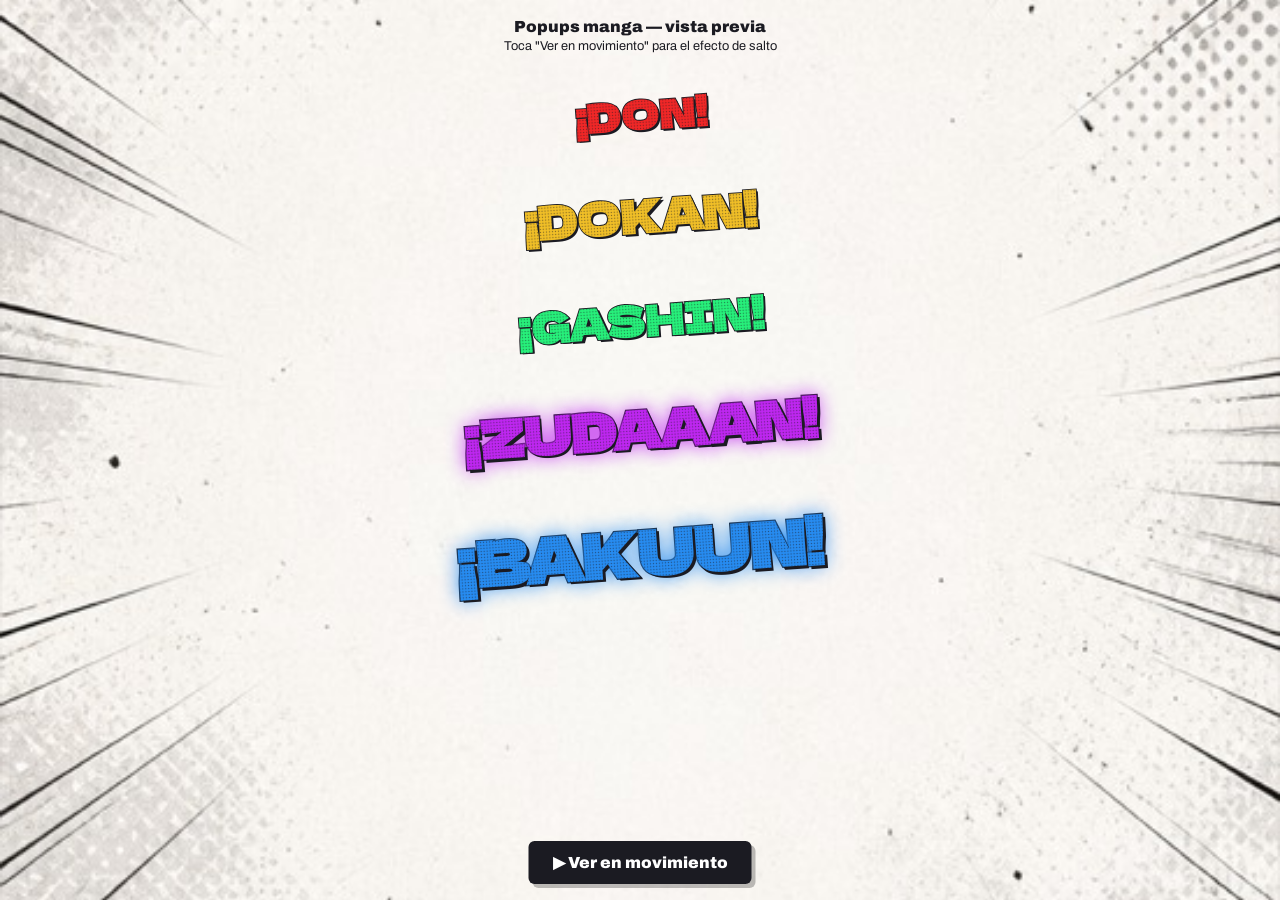
<file: preview-popups.html>
<!doctype html>
<html lang="es" data-skin="manga">
<head>
<meta charset="UTF-8" />
<meta name="viewport" content="width=device-width, initial-scale=1.0, viewport-fit=cover" />
<title>Typo — preview popups manga</title>
<link href="https://fonts.googleapis.com/css2?family=Dela+Gothic+One&family=Archivo:wght@800;900&display=swap" rel="stylesheet" />
<link rel="stylesheet" href="skins.css" />
<style>
  html, body { margin: 0; }
  body { min-height: 100vh; background: #e7e0d0; font-family: "Archivo", sans-serif; }
  /* fondo fijo tipo .pcb-scene (robusto en móvil, sin background-attachment:fixed) */
  .scene {
    position: fixed; inset: 0; z-index: -1;
    background: #e7e0d0 url("manga-bg.jpg") center center / cover no-repeat;
  }
  .head {
    text-align: center;
    padding: 1.1rem 1rem 0.4rem;
    font-weight: 900;
    color: #1b1b22;
  }
  .head small { display: block; font-weight: 400; font-size: 0.8rem; margin-top: 0.25rem; }
  .wrap {
    display: flex;
    flex-direction: column;
    align-items: center;
    gap: 2.6rem;
    padding: 1.6rem 1rem 6rem;
  }
  /* los popups del juego usan position:fixed; aquí los apilamos en columna */
  .typo-sfx.preview {
    position: relative;
    left: auto; top: auto;
    transform: rotate(-4deg);
    opacity: 1;
  }
  .replay {
    position: fixed;
    bottom: calc(16px + env(safe-area-inset-bottom));
    left: 50%;
    transform: translateX(-50%);
    z-index: 20;
    padding: 0.75rem 1.5rem;
    font: 900 1rem "Archivo", sans-serif;
    color: #fff;
    background: #1b1b22;
    border: none;
    border-radius: 6px;
    box-shadow: 4px 4px 0 rgba(0,0,0,0.25);
  }
</style>
</head>
<body>
  <div class="scene" aria-hidden="true"></div>
  <div class="head">Popups manga — vista previa<small>Toca "Ver en movimiento" para el efecto de salto</small></div>
  <div class="wrap" id="wrap"></div>
  <button class="replay" id="replay">▶ Ver en movimiento</button>
  <script>
    var items = [
      { t: "¡DON!",     s: 2.4, hue: 0 },
      { t: "¡DOKAN!",   s: 2.8, hue: 45 },
      { t: "¡GASHIN!",  s: 2.6, hue: 145 },
      { t: "¡ZUDAAAN!", s: 3.2, hue: 285, epic: true },
      { t: "¡BAKUUN!",  s: 3.8, hue: 210, epic: true }
    ];
    var wrap = document.getElementById("wrap");
    function build(anim) {
      wrap.innerHTML = "";
      items.forEach(function (it) {
        var n = document.createElement("div");
        n.className = "typo-sfx preview" + (it.epic ? " epic" : "");
        n.textContent = it.t;
        n.setAttribute("data-sfx", it.t);
        n.style.fontSize = it.s + "rem";
        n.style.setProperty("--sfx-color", "hsl(" + it.hue + ", 88%, 55%)");
        wrap.appendChild(n);
        if (anim) { requestAnimationFrame(function () { n.classList.add("go"); }); }
      });
    }
    build(false);
    document.getElementById("replay").addEventListener("click", function () {
      build(true);
      setTimeout(function () { build(false); }, 1300);
    });
  </script>
</body>
</html>
</file>
<file: skins.css>
/* ═══════════════════════════════════════════════════════════════════════════
   TYPO · SKINS
   Cada skin redefine SOLO tokens. La geometría del keycap (socket > cuerpo >
   4 paredes > tapa) nunca cambia. Si una skin necesita tocar estructura,
   está mal pensada.

   Uso:  <html data-skin="manga">
   ═══════════════════════════════════════════════════════════════════════════ */

/* ═══════════════════════════════════════════════════════════════════════════
   MANGA — tinta, trama y línea cinética.
   Regla del estilo: el volumen NO se pinta con degradado, se pinta con TRAMA.
   Pero la luz manda igual: una sola fuente arriba-izquierda.
   · la tecla acumula hatching abajo-derecha (donde no llega la luz)
   · el socket acumula trama arriba-izquierda (su pared en sombra)
   · ese inverso es lo que hunde el hueco y levanta la tecla
   ═══════════════════════════════════════════════════════════════════════════ */
[data-skin="manga"] {
  --ink: #1b1b22;
  --paper: #e7e0d0;
  --tone: rgba(20, 20, 26, 0.92);

  --accent: #14141a;
  --error: #14141a;
  --dup: #14141a;
  --text: #14141a;
  --text-muted: rgba(20, 20, 26, 0.6);

  /* ── PLACA = viñeta de manga ── */
  --plate-radius: 3px;
  --plate-pad: 14px;
  --plate-gap: 11px;
  --plate-border: 4px solid var(--ink);
  --plate-tex: radial-gradient(circle, rgba(20, 20, 26, 0.13) 1.1px, transparent 1.5px);
  --plate-tex-size: 7px 7px;
  --plate-bg: linear-gradient(0deg, #fff, #fff);
  --plate-shadow: 8px 8px 0 var(--ink);
  --plate-blur: none;
  --plate-filter: url(#typo-ink);

  /* ── SOCKET: el hueco se dibuja con TRAMA, acumulada arriba-izquierda ── */
  --socket-radius: 2px;
  --socket-bg:
    radial-gradient(130% 120% at 88% 88%, rgba(246, 241, 230, 1) 26%, rgba(246, 241, 230, 0) 78%),
    radial-gradient(circle, var(--tone) 1.05px, transparent 1.5px) 0 0 / 6.6px 6.6px,
    var(--paper);
  --socket-shadow: none;
  --socket-border: 2.5px solid var(--ink);

  /* ── CUERPO: papel blanco con contorno de tinta ── */
  --body-inset: 3px 3px 7px 3px;
  --body-radius: 2px;
  --body-bg: #f6f1e6;
  --body-shadow: 5px 5px 0 var(--ink);   /* sombra proyectada: tinta sólida, SIN blur */
  --body-border: 3px solid var(--ink);

  /* ── PAREDES: hatching. Arriba limpia (luz), abajo densa, lados a 45° ── */
  --wall-t: #f6f1e6;
  --wall-b: repeating-linear-gradient(90deg, var(--ink) 0 1.3px, #f6f1e6 1.3px 5.2px);
  --wall-l: repeating-linear-gradient(45deg, rgba(27, 27, 34, 0.55) 0 1px, #f6f1e6 1px 6.5px);
  --wall-r: repeating-linear-gradient(-45deg, rgba(27, 27, 34, 0.55) 0 1px, #f6f1e6 1px 6.5px);
  --wall-t-shadow: none;
  --wall-b-shadow: none;

  /* ── TAPA: el hatching se acumula abajo-derecha + brillo de blanco reservado ── */
  --dish-radius: 2px;
  --dish-bg:
    radial-gradient(40% 28% at 26% 20%, #fffdf7 0 62%, transparent 66%),   /* especular reservado */
    repeating-linear-gradient(45deg, rgba(27, 27, 34, 0.55) 0 1.1px, transparent 1.1px 6.6px),
    #f6f1e6;
  --dish-shadow: inset -3px -3px 0 rgba(20, 20, 26, 0.14);
  --dish-border: 2px solid var(--ink);

  /* ── LEYENDA ── */
  --legend-font: "Dela Gothic One", "Archivo", sans-serif;
  --legend-size: clamp(1.2rem, 6vw, 1.75rem);
  --legend-weight: 400;
  --legend-ink: var(--ink);
  --legend-shadow: 2px 0 0 #fff, -2px 0 0 #fff, 0 2px 0 #fff, 0 -2px 0 #fff,
                   1.4px 1.4px 0 #fff, -1.4px 1.4px 0 #fff, 1.4px -1.4px 0 #fff, -1.4px -1.4px 0 #fff;
  --mark-ink: rgba(20, 20, 26, 0.62);

  /* ── ARRASTRE: la tecla se rellena de screentone 50% ── */
  --sel-socket-bg: var(--socket-bg);
  --sel-socket-shadow: none;
  --sel-body-inset: 4px 3px 6px 3px;
  --sel-body-bg: radial-gradient(circle, var(--ink) 1.5px, transparent 1.9px) 0 0 / 5px 5px, #fff;
  --sel-body-shadow: 2px 2px 0 var(--ink);
  --sel-wall-t: #fff;
  --sel-wall-b: var(--ink);
  --sel-wall-l: repeating-linear-gradient(45deg, var(--ink) 0 1.5px, #fff 1.5px 4px);
  --sel-wall-r: repeating-linear-gradient(-45deg, var(--ink) 0 1.5px, #fff 1.5px 4px);
  --sel-dish-bg:
    radial-gradient(30% 20% at 26% 20%, rgba(255, 255, 255, 0.85) 0 62%, transparent 66%),
    radial-gradient(circle, var(--ink) 1.5px, transparent 1.9px) 0 0 / 5px 5px,
    #fff;
  --sel-dish-shadow: inset -3px -3px 0 rgba(20, 20, 26, 0.2);
  --sel-legend-ink: var(--ink);
  --sel-legend-shadow: var(--legend-shadow);

  /* ── ACIERTO: NEGATIVO. Tinta plena, letra en blanco reservado + ráfaga detrás ── */
  --ok-socket-bg: transparent;
  --ok-socket-shadow: none;
  --ok-body-bg: var(--ink);
  --ok-body-shadow: none;
  --ok-wall-t: #3a3a42;
  --ok-wall-b: #000;
  --ok-wall-l: repeating-linear-gradient(45deg, #000 0 1px, #24242b 1px 5px);
  --ok-wall-r: repeating-linear-gradient(-45deg, #000 0 1px, #24242b 1px 5px);
  --ok-dish-bg:
    radial-gradient(26% 18% at 26% 20%, rgba(255, 255, 255, 0.85) 0 60%, transparent 64%),
    var(--ink);
  --ok-dish-shadow: inset 3px 3px 0 rgba(255, 255, 255, 0.12);
  --ok-legend-ink: #fff;
  --ok-legend-shadow: none;
  --ok-anim: typoPulse 0.48s ease;
  /* la ráfaga de impacto: líneas radiales, DETRÁS de la tecla */
  --key-behind-inset: -13%;
  --key-behind-mask: radial-gradient(closest-side, transparent 50%, #000 60%, transparent 100%);

  /* ── ERROR: cross-hatch furioso. Sin color: es rabia de tinta ── */
  --err-socket-bg: var(--socket-bg);
  --err-socket-shadow: none;
  --err-body-bg:
    repeating-linear-gradient(45deg, var(--ink) 0 1.4px, transparent 1.4px 5px),
    repeating-linear-gradient(-45deg, var(--ink) 0 1.4px, transparent 1.4px 5px),
    #fff;
  --err-body-shadow: 5px 5px 0 var(--ink);
  --err-wall-t: repeating-linear-gradient(45deg, var(--ink) 0 1.5px, #fff 1.5px 4px);
  --err-wall-b: repeating-linear-gradient(45deg, var(--ink) 0 2px, #fff 2px 4px);
  --err-wall-l: repeating-linear-gradient(-45deg, var(--ink) 0 1.5px, #fff 1.5px 4px);
  --err-wall-r: repeating-linear-gradient(45deg, var(--ink) 0 1.5px, #fff 1.5px 4px);
  --err-dish-bg:
    repeating-linear-gradient(45deg, rgba(20, 20, 26, 0.9) 0 1.5px, transparent 1.5px 5px),
    repeating-linear-gradient(-45deg, rgba(20, 20, 26, 0.9) 0 1.5px, transparent 1.5px 5px),
    #fff;
  --err-dish-shadow: inset 0 0 0 2px var(--ink);
  --err-legend-ink: var(--ink);
  --err-legend-shadow: 2px 0 0 #fff, -2px 0 0 #fff, 0 2px 0 #fff, 0 -2px 0 #fff,
                       2px 2px 0 #fff, -2px 2px 0 #fff, 2px -2px 0 #fff, -2px -2px 0 #fff;
  --err-anim: typoShake 0.4s ease;

  /* ── REPETIDA: trama más densa, sin color ── */
  --dup-body-bg: radial-gradient(circle, var(--ink) 2px, transparent 2.4px) 0 0 / 5px 5px, #fff;
  --dup-body-shadow: 3px 3px 0 var(--ink);
  --dup-wall-t: #fff;
  --dup-wall-b: var(--ink);
  --dup-wall-l: repeating-linear-gradient(45deg, var(--ink) 0 2px, #fff 2px 4px);
  --dup-wall-r: repeating-linear-gradient(-45deg, var(--ink) 0 2px, #fff 2px 4px);
  --dup-dish-bg: radial-gradient(circle, var(--ink) 2px, transparent 2.4px) 0 0 / 5px 5px, #fff;
  --dup-dish-shadow: inset -3px -3px 0 rgba(20, 20, 26, 0.22);
  --dup-legend-ink: var(--ink);
  --dup-legend-shadow: var(--err-legend-shadow);
  --dup-anim: typoPulse 0.48s ease;

  /* ── HUD / marcadores: caption boxes de tinta sobre papel ── */
  --stat-radius: 2px;
  --stat-bg: #fff;
  --stat-border: 3px solid var(--ink);
  --stat-shadow: 5px 5px 0 var(--ink);
  --stat-label-ink: rgba(20, 20, 26, 0.6);
  --stat-value-ink: var(--ink);

  /* ── Tipografías ── */
  --font-display: "Dela Gothic One", "Archivo", sans-serif;
  --font-ui: "Zen Kaku Gothic New", "Space Grotesk", sans-serif;
  --font-retro: "Zen Kaku Gothic New", monospace;
}

/* la ráfaga solo se enciende en la tecla acertada */
[data-skin="manga"] .cell.valid::before {
  --key-behind: repeating-conic-gradient(from 0deg at 50% 50%, var(--ink) 0 2deg, transparent 2deg 9deg);
}

/* ── LA ESCENA: la motherboard se convierte en papel ── */
[data-skin="manga"] body { background-color: var(--paper); }
[data-skin="manga"] .pcb-scene { background-color: var(--paper); }
[data-skin="manga"] .pcb-scene::before {
  /* fondo manga generado (papel + líneas cinéticas + screentone, centro limpio) */
  background: var(--paper) url("manga-bg.jpg") center center / cover no-repeat;
  opacity: 1;
  /* tono cálido + menos brillo para que no canse la vista */
  filter: brightness(0.94) sepia(0.16) saturate(0.85);
  mix-blend-mode: normal;
}
/* velo de papel para que el centro respire y el tablero se lea encima */
[data-skin="manga"] .pcb-scene::after {
  background: radial-gradient(120% 80% at 50% 46%, var(--paper) 0%, rgba(240, 238, 232, 0.55) 34%, transparent 66%);
}
/* el canvas de electricidad no tiene sentido en papel */
[data-skin="manga"] #pcb-fx { display: none; }

/* ── Selector de skin en el menú (inyectado por skins.js) ── */
.skin-select { max-width: 22rem; margin: 0 auto 0.45rem; }
.skin-select-label {
  font-family: var(--font-ui);
  font-size: 0.66rem;
  text-transform: uppercase;
  letter-spacing: 0.1em;
  color: var(--text-muted);
  text-align: center;
  margin-bottom: 0.32rem;
}
.skin-row { display: flex; gap: 0.5rem; justify-content: center; }
.skin-btn {
  flex: 1 1 0;
  padding: 0.5rem 0.4rem;
  border-radius: 10px;
  cursor: pointer;
  font-family: var(--font-ui);
  font-weight: 800;
  font-size: 0.9rem;
  color: var(--text);
  background: rgba(20, 40, 30, 0.4);
  border: 1px solid color-mix(in srgb, var(--accent), transparent 70%);
  transition: border-color 0.12s ease, box-shadow 0.12s ease, color 0.12s ease;
}
.skin-btn.active {
  border-color: var(--accent);
  color: var(--accent);
  box-shadow: 0 0 14px color-mix(in srgb, var(--accent), transparent 72%);
}
/* En manga el selector también es tinta sobre papel */
[data-skin="manga"] .skin-btn {
  background: #fff;
  border: 2.5px solid var(--ink);
  border-radius: 2px;
  color: var(--ink);
}
[data-skin="manga"] .skin-btn.active {
  box-shadow: 4px 4px 0 var(--ink);
}

/* ── Celebración por palabra (window.TypoCelebrate) con .typo-sfx ──
   Base = estilo default (verde del juego). Manga la re-tinta con color. */
.typo-sfx {
  position: fixed;
  z-index: 999;
  pointer-events: none;
  font-family: var(--font-display, "Archivo", sans-serif);
  font-weight: 900;
  letter-spacing: 0.01em;
  color: var(--accent, #2fa857);
  text-shadow: 0 0 14px color-mix(in srgb, var(--accent, #2fa857), transparent 38%),
    0 2px 6px rgba(0, 0, 0, 0.45);
  opacity: 0;
  white-space: nowrap;
  transform-origin: center;
}
@keyframes typoSfx {
  0%   { opacity: 0; transform: scale(0.3) rotate(-8deg); }
  18%  { opacity: 1; transform: scale(1.22) rotate(-4deg); }
  30%  { transform: scale(0.97) rotate(-5deg); }
  40%  { transform: scale(1.04) rotate(-4deg); }
  72%  { opacity: 1; transform: scale(1) rotate(-4deg); }
  100% { opacity: 0; transform: scale(1.14) rotate(-3deg) translateY(-22px); }
}
.typo-sfx.go { animation: typoSfx 1s cubic-bezier(0.2, 1.6, 0.3, 1) forwards; }

/* Manga: la letra es de color SÓLIDO (legible) y el granulado va como capa
   ENCIMA, recortada a la palabra, a media opacidad (el color se ve a través). */
[data-skin="manga"] .typo-sfx {
  /* NO tocar position: el juego lo posiciona con fixed; el ::after usa
     absolute+inset:0 y funciona igual sobre un padding fijo. */
  font-family: "Dela Gothic One", sans-serif;
  letter-spacing: 0;
  text-align: center;
  color: var(--sfx-color, #fff);
  -webkit-text-stroke: 1.8px var(--ink, #14141a);
  paint-order: stroke fill;
  text-shadow: 2px 2px 0 var(--ink, #14141a);
}
[data-skin="manga"] .typo-sfx::after {
  content: attr(data-sfx);
  position: absolute;
  inset: 0;
  color: transparent;
  -webkit-text-stroke: 0;
  text-shadow: none;
  background-image: radial-gradient(circle at center, var(--ink) 0.55px, transparent 1.05px);
  background-size: 3px 3px;
  -webkit-background-clip: text;
  background-clip: text;
  -webkit-text-fill-color: transparent;
  opacity: 0.5;
  pointer-events: none;
}
[data-skin="manga"] .typo-sfx.epic {
  -webkit-text-stroke: 2.4px var(--ink, #14141a);
  text-shadow: 2.5px 2.5px 0 var(--ink, #14141a), 0 0 20px var(--sfx-color, #fff);
}
/* el "+N" del puntaje sí lleva color en manga (rojo cómic con contorno de tinta) */
[data-skin="manga"] .score-pop {
  color: #e0362b;
  -webkit-text-stroke: 2px var(--ink);
  paint-order: stroke fill;
  text-shadow: 2px 2px 0 var(--ink);
}

/* ═══════════════════════════════════════════════════════════════════════════
   MANGA — el resto del chrome (HUD, controles, ticker, modales, portada…).
   Todo cuelga de la paleta tinta/papel. Solo aplica bajo [data-skin="manga"];
   la skin default queda intacta.
   ═══════════════════════════════════════════════════════════════════════════ */

/* ── Wordmark LCD → caja de viñeta ── */
[data-skin="manga"] .lcd {
  background: #fff;
  background-image: none;
  border: 3px solid var(--ink);
  border-radius: 2px;
  box-shadow: 5px 5px 0 var(--ink);
}
[data-skin="manga"] .lcd-text {
  color: var(--ink);
  text-shadow: none;
  font-family: "Dela Gothic One", "Archivo", sans-serif;
}
[data-skin="manga"] .lcd-cursor { background: var(--ink); box-shadow: none; }

/* ── Botones (keycaps crema → papel con contorno de tinta) ── */
[data-skin="manga"] .btn,
[data-skin="manga"] .key-btn,
[data-skin="manga"] .ctrl-ico,
[data-skin="manga"] .ctrl-key {
  background: #fff;
  border: 2.5px solid var(--ink);
  border-radius: 2px;
  color: var(--ink);
  box-shadow: 4px 4px 0 var(--ink);
}
[data-skin="manga"] .btn:active,
[data-skin="manga"] .key-btn:active {
  transform: translate(2px, 2px);
  box-shadow: 1px 1px 0 var(--ink);
}
[data-skin="manga"] .icon { color: var(--ink); }
[data-skin="manga"] #mute-btn.muted .icon-sound .slash { stroke: var(--ink); }

/* ── Botón principal (Comenzar/Terminar) → bloque de tinta plena, letra blanca ── */
[data-skin="manga"] .btn-primary {
  background: var(--ink);
  border: 3px solid var(--ink);
  color: #fff;
  box-shadow: 5px 5px 0 rgba(20, 20, 26, 0.32);
  text-shadow: none;
}
[data-skin="manga"] .btn-primary:active {
  transform: translate(2px, 2px);
  box-shadow: 2px 2px 0 rgba(20, 20, 26, 0.32);
}

/* ── Ticker verde → caja de papel con tinta ── */
[data-skin="manga"] .tips-screen {
  background: #fff;
  background-image: none;
  border: 3px solid var(--ink);
  border-radius: 2px;
  box-shadow: 4px 4px 0 var(--ink);
}
[data-skin="manga"] .tips-text { color: var(--ink); text-shadow: none; font-weight: 700; }

/* ── "Palabras encontradas" + lista ── */
[data-skin="manga"] .found-panel h2 {
  color: var(--ink);
  text-shadow: none;
  font-family: "Dela Gothic One", "Archivo", sans-serif;
}
[data-skin="manga"] .found-list li { color: var(--ink); text-shadow: none; }
[data-skin="manga"] .found-list li .pts { color: rgba(20, 20, 26, 0.6); }
[data-skin="manga"] .current-word { text-shadow: none; }

/* ── Modales → papel con marco de tinta y sombra sólida ── */
[data-skin="manga"] .modal-overlay {
  background: rgba(20, 20, 26, 0.32);
  backdrop-filter: none;
  -webkit-backdrop-filter: none;
}
[data-skin="manga"] .modal {
  background: var(--paper);
  border: 4px solid var(--ink);
  border-radius: 3px;
  box-shadow: 8px 8px 0 var(--ink);
}
[data-skin="manga"] .modal h2,
[data-skin="manga"] .modal h3,
[data-skin="manga"] .records-title,
[data-skin="manga"] .mode-title {
  color: var(--ink);
  text-shadow: none;
  font-family: "Dela Gothic One", "Archivo", sans-serif;
}
[data-skin="manga"] .modal-score strong { color: var(--ink); }
[data-skin="manga"] .score-table td:first-child { color: var(--ink); border-right-color: var(--ink); }
[data-skin="manga"] .score-table td:last-child { color: var(--ink); }
[data-skin="manga"] .records {
  background: #fff;
  border: 2.5px solid var(--ink);
  border-radius: 2px;
}
[data-skin="manga"] .rec-label,
[data-skin="manga"] .rec-val { color: var(--ink); }

/* ── Selector de modo (Clásico/Trivia/Contrarreloj) ── */
[data-skin="manga"] .mode-btn {
  background: #fff;
  border: 2.5px solid color-mix(in srgb, var(--ink), transparent 55%);
  border-radius: 2px;
  color: var(--ink);
}
[data-skin="manga"] .mode-btn.active {
  border-color: var(--ink);
  box-shadow: 3px 3px 0 var(--ink);
}
[data-skin="manga"] .mode-btn.active .mode-name { color: var(--ink); }

/* ── Banner de tema / trivia ── */
[data-skin="manga"] .theme-banner {
  background: #fff;
  border: 3px solid var(--ink);
  border-radius: 2px;
  box-shadow: 4px 4px 0 var(--ink);
}
[data-skin="manga"] .theme-tag,
[data-skin="manga"] .theme-name,
[data-skin="manga"] .theme-secret,
[data-skin="manga"] .theme-secret b,
[data-skin="manga"] .theme-banner.trivia .theme-tag,
[data-skin="manga"] .theme-banner.trivia .theme-secret b { color: var(--ink); }

/* ── Portada / splash → papel ── */
[data-skin="manga"] .splash {
  background: var(--paper);
  background-image: url("data:image/svg+xml,%3Csvg xmlns='http://www.w3.org/2000/svg' width='150' height='150'%3E%3Cfilter id='p'%3E%3CfeTurbulence type='fractalNoise' baseFrequency='0.7' numOctaves='4'/%3E%3CfeColorMatrix type='saturate' values='0'/%3E%3C/filter%3E%3Crect width='100%25' height='100%25' filter='url(%23p)' opacity='0.5'/%3E%3C/svg%3E");
}
[data-skin="manga"] .splash-title {
  background-image:
    radial-gradient(circle, rgba(255, 255, 255, 0.9) 0.9px, transparent 1.4px),
    linear-gradient(var(--ink), var(--ink));
  background-size: 5px 5px, 100% 100%;
  text-shadow: 5px 5px 0 rgba(20, 20, 26, 0.22);
  animation: none;
}
[data-skin="manga"] .splash-cursor { background: var(--ink); box-shadow: none; }
[data-skin="manga"] .splash-sub { color: var(--ink); }
[data-skin="manga"] .splash-loader { background: rgba(20, 20, 26, 0.1); border: 1.5px solid var(--ink); }
[data-skin="manga"] .splash-bar { background: var(--ink); box-shadow: none; }
[data-skin="manga"] .splash-ghost .ghost-cell { color: var(--ink); text-shadow: none; }
[data-skin="manga"] .enter-key {
  background: #fff;
  border: 3px solid var(--ink);
  border-radius: 3px;
  box-shadow: 6px 6px 0 var(--ink);
}
[data-skin="manga"] .enter-face {
  background: #fff;
  box-shadow: none;
  color: var(--ink);
}
[data-skin="manga"] .enter-arrow { color: var(--ink); }
</file>
